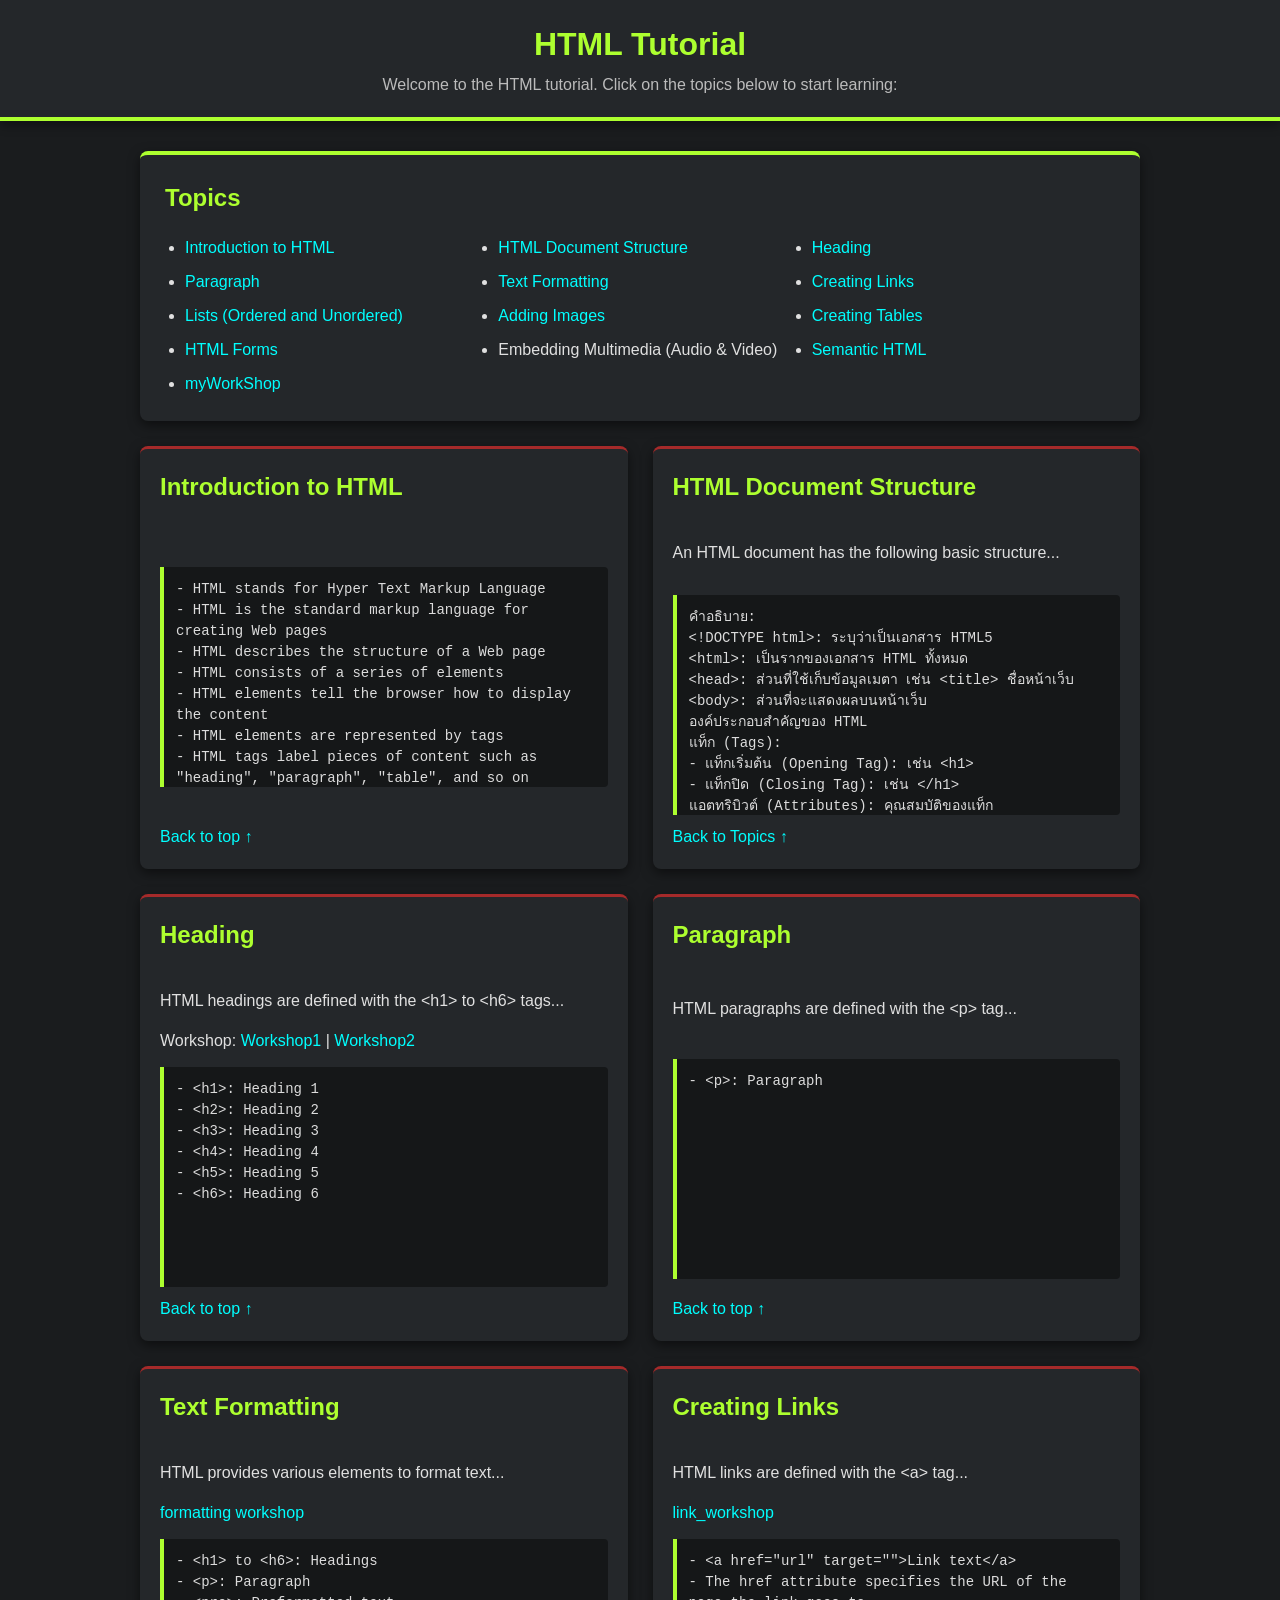
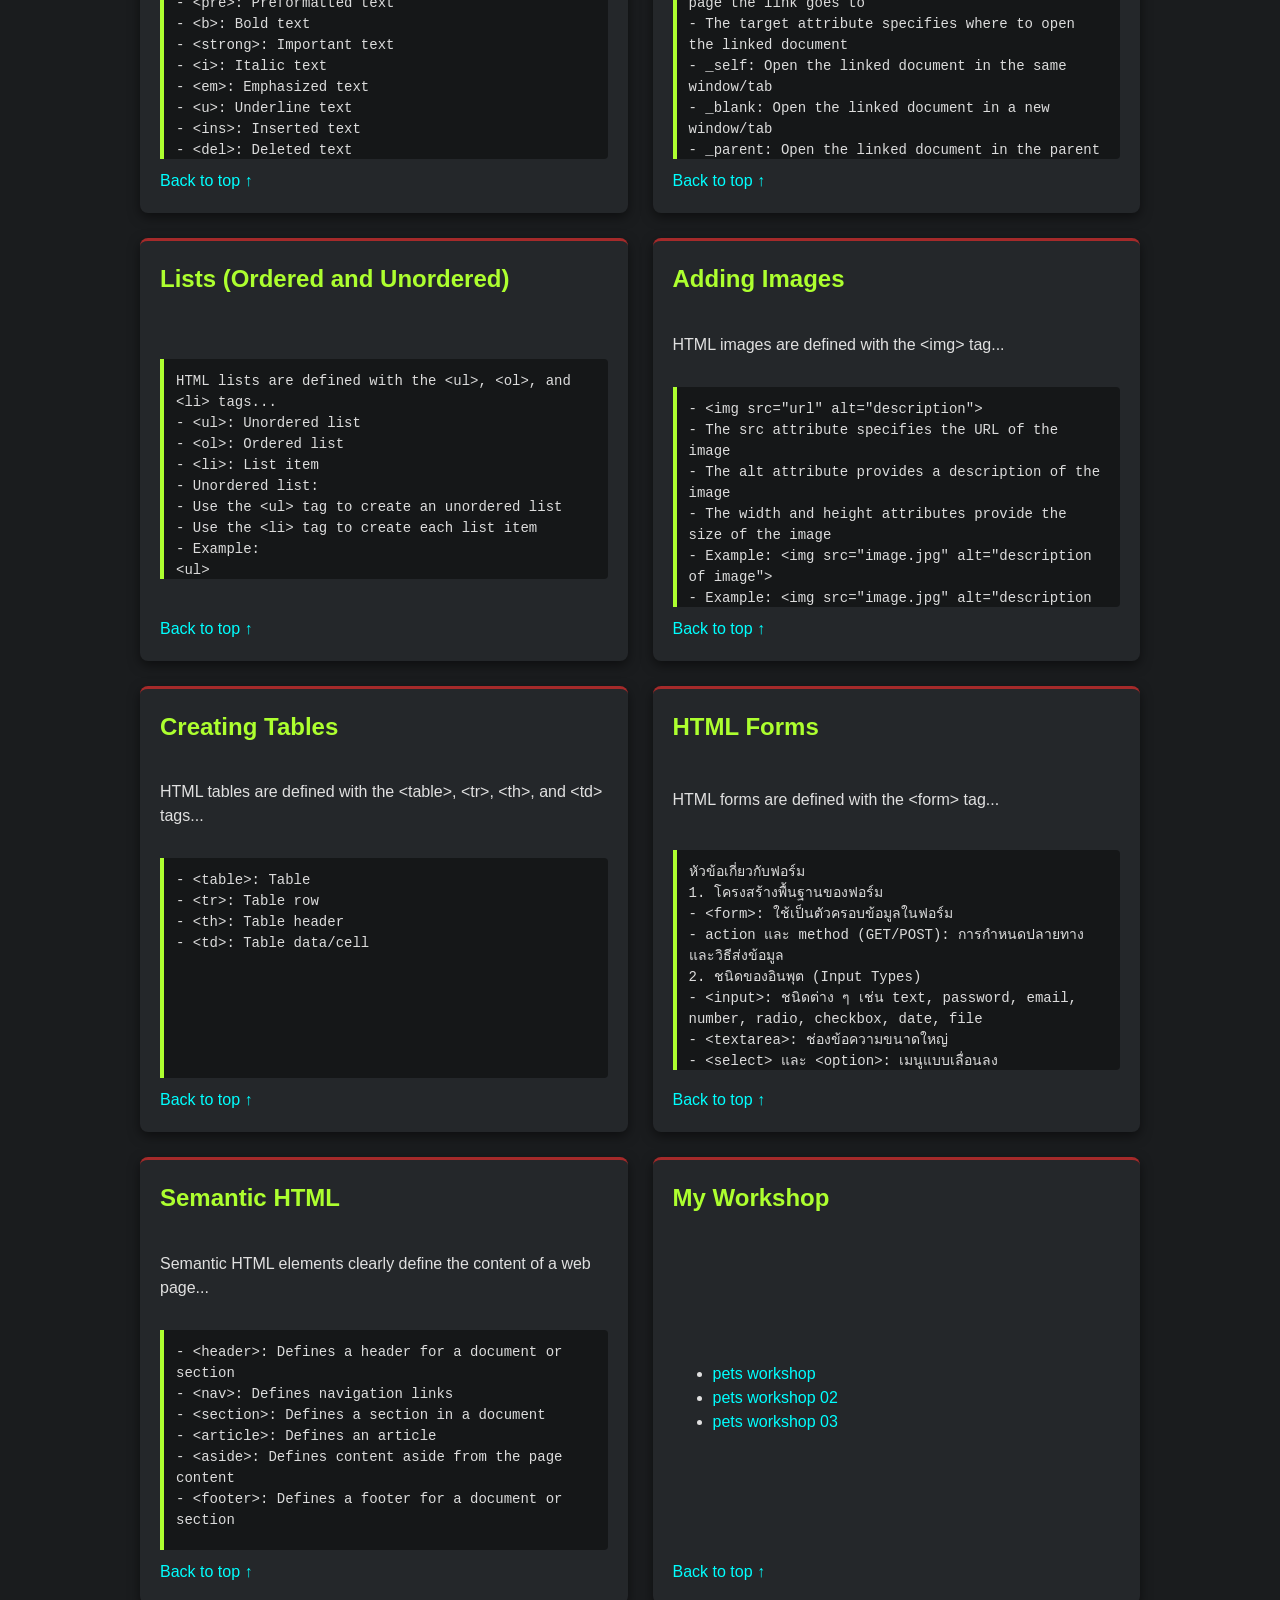
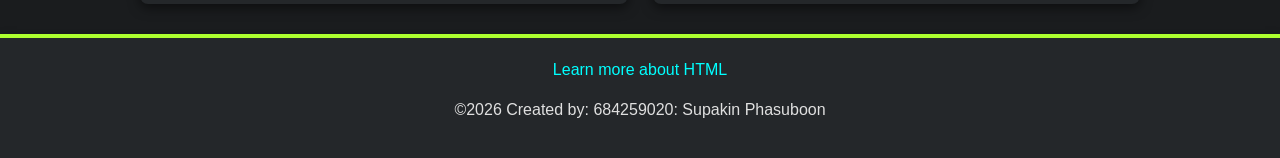
<file: index.html>
<!DOCTYPE html>
<html lang="th">
<head>
    <meta charset="UTF-8">
    <meta name="viewport" content="width=device-width, initial-scale=1.0">
    <meta name="description" content="Learning about HTML">
    <title>HTML Tutorial : 684259020</title>
    <link rel="stylesheet" href="css/index.css">
</head>

<body>
    <header class="topbar">
        <h1 id="top">HTML Tutorial</h1>
        <p class="subtitle">Welcome to the HTML tutorial. Click on the topics below to start learning:</p>
    </header>

    <div class="container">
        <section class="card-hero" id="Topics">
            <h2>Topics</h2>
            <ul class="topic-list">
                <li><a href="#Introduction">Introduction to HTML</a></li>
                <li><a href="#Structure">HTML Document Structure</a></li>
                <li><a href="#Heading">Heading</a></li>
                <li><a href="#Paragraph">Paragraph</a></li>
                <li><a href="#Formatting">Text Formatting</a></li>
                <li><a href="#Links">Creating Links</a></li>
                <li><a href="#Lists">Lists (Ordered and Unordered)</a></li>
                <li><a href="#Images">Adding Images</a></li>
                <li><a href="#Tables">Creating Tables</a></li>
                <li><a href="#Forms">HTML Forms</a></li>
                <li>Embedding Multimedia (Audio & Video)</li>
                <li><a href="#Semantic">Semantic HTML</a></li>
                <li><a href="#myWorkShop">myWorkShop</a></li> 
            </ul>
        </section>

        <section class="card" id="Introduction">
            <h2>Introduction to HTML</h2>
            <pre>
- HTML stands for Hyper Text Markup Language
- HTML is the standard markup language for creating Web pages
- HTML describes the structure of a Web page
- HTML consists of a series of elements
- HTML elements tell the browser how to display the content
- HTML elements are represented by tags
- HTML tags label pieces of content such as "heading", "paragraph", "table", and so on
- Browsers do not display the HTML tags, but use them to render the content of the page
- HTML can embed programs written in a scripting language such as JavaScript, which affects the behavior and content of web pages
- HTML is not a programming language, but a markup language</pre>
            <a href="#Topics" class="back-to-top">Back to top ↑</a>
        </section>

        <section class="card" id="Structure">
            <h2>HTML Document Structure</h2>
            <p>An HTML document has the following basic structure...</p>
            <pre>
คำอธิบาย:
&lt;!DOCTYPE html&gt;: ระบุว่าเป็นเอกสาร HTML5
&lt;html&gt;: เป็นรากของเอกสาร HTML ทั้งหมด
&lt;head&gt;: ส่วนที่ใช้เก็บข้อมูลเมตา เช่น &lt;title&gt; ชื่อหน้าเว็บ
&lt;body&gt;: ส่วนที่จะแสดงผลบนหน้าเว็บ
องค์ประกอบสำคัญของ HTML
แท็ก (Tags):
- แท็กเริ่มต้น (Opening Tag): เช่น &lt;h1&gt;
- แท็กปิด (Closing Tag): เช่น &lt;/h1&gt;
แอตทริบิวต์ (Attributes): คุณสมบัติของแท็ก
- ใช้เพื่อกำหนดคุณสมบัติเพิ่มเติม เช่น href, src, width, height
ตัวอย่าง: &lt;h1&gt;Hello, World!&lt;/h1&gt;
&lt;img src="image.jpg" alt="A description of the image"&gt;</pre>
            <a href="#Topics" class="back-to-Topics">Back to Topics ↑</a>
        </section>

        <section class="card" id="Heading">
            <h2>Heading</h2>
            <p>HTML headings are defined with the &lt;h1&gt; to &lt;h6&gt; tags...</p>
            <div class="workshop-links">
                <span>Workshop: </span>
                <a href="w03-01-heading.html">Workshop1</a> |
                <a href="w03-02-heading.html">Workshop2</a>
            </div>
            <pre>
- &lt;h1&gt;: Heading 1
- &lt;h2&gt;: Heading 2
- &lt;h3&gt;: Heading 3
- &lt;h4&gt;: Heading 4
- &lt;h5&gt;: Heading 5
- &lt;h6&gt;: Heading 6</pre>
            <a href="#Topics" class="back-to-top">Back to top ↑</a>
        </section>

        <section class="card" id="Paragraph">
            <h2>Paragraph</h2>
            <p>HTML paragraphs are defined with the &lt;p&gt; tag...</p>
            <pre>- &lt;p&gt;: Paragraph</pre>
            <a href="#Topics" class="back-to-top">Back to top ↑</a>
        </section>

        <section class="card" id="Formatting">
            <h2>Text Formatting</h2>
            <p>HTML provides various elements to format text...</p>
            <div class="workshop-links">
                <a href="w04-01-formatting.html">formatting workshop</a>
            </div>
            <pre>
- &lt;h1&gt; to &lt;h6&gt;: Headings
- &lt;p&gt;: Paragraph
- &lt;pre&gt;: Preformatted text
- &lt;b&gt;: Bold text
- &lt;strong&gt;: Important text
- &lt;i&gt;: Italic text
- &lt;em&gt;: Emphasized text
- &lt;u&gt;: Underline text
- &lt;ins&gt;: Inserted text
- &lt;del&gt;: Deleted text
- &lt;s&gt;: Strikethrough text
- &lt;strike&gt;: Strikethrough text
- &lt;small&gt;: Smaller text
- &lt;big&gt;: Big text
- &lt;mark&gt;: Marked/highlighted text
- &lt;sub&gt;: Subscript text
- &lt;sup&gt;: Superscript text
- &lt;blockquote&gt;: Block quotation
- &lt;q&gt;: Inline quotation
- &lt;code&gt;: Code snippet</pre>
            <a href="#Topics" class="back-to-top">Back to top ↑</a>
        </section>

        <section class="card" id="Links">
            <h2>Creating Links</h2>
            <p>HTML links are defined with the &lt;a&gt; tag...</p>
            <div class="workshop-links">
                <a href="w06-01-link-img.html">link_workshop</a>
            </div>
            <pre>
- &lt;a href="url" target=""&gt;Link text&lt;/a&gt;
- The href attribute specifies the URL of the page the link goes to
- The target attribute specifies where to open the linked document
- _self: Open the linked document in the same window/tab
- _blank: Open the linked document in a new window/tab
- _parent: Open the linked document in the parent frame
- _top: Open the linked document in the full body of the window
- The link text is the visible part of the link
- Anchor links:
- Use the href attribute with the # symbol to link to a specific part of the page
- Use the id attribute to define the section to link to
- Example: &lt;a href="#section"&gt;Go to Section&lt;/a&gt;
- Example: &lt;h3 id="section"&gt;This is the Section&lt;/h3&gt;
- Email links:
- Use the mailto: prefix to create an email link
- Example: &lt;a href="mailto:support@example.com"&gt;email us&lt;/a&gt;
- Download links:
- Use the download attribute to create a download link
- Example: &lt;a href="file.txt" download&gt;Download Text File&lt;/a&gt;</pre>
            <a href="#Topics" class="back-to-top">Back to top ↑</a>
        </section>

        <section class="card" id="Lists">
            <h2>Lists (Ordered and Unordered)</h2>
            <pre>
HTML lists are defined with the &lt;ul&gt;, &lt;ol&gt;, and &lt;li&gt; tags...
- &lt;ul&gt;: Unordered list
- &lt;ol&gt;: Ordered list
- &lt;li&gt;: List item
- Unordered list:
- Use the &lt;ul&gt; tag to create an unordered list
- Use the &lt;li&gt; tag to create each list item
- Example:
&lt;ul&gt;
&lt;li&gt;Coffee&lt;/li&gt;
&lt;li&gt;Tea&lt;/li&gt;
&lt;li&gt;Milk&lt;/li&gt;
&lt;/ul&gt;
- Ordered list:
- Use the &lt;ol&gt; tag to create an ordered list
- Use the &lt;li&gt; tag to create each list item
- Example:
&lt;ol&gt;
&lt;li&gt;Coffee&lt;/li&gt;
&lt;li&gt;Tea&lt;/li&gt;
&lt;li&gt;Milk&lt;/li&gt;
&lt;/ol&gt;
- List style types:
- Use the list-style-type property to define the style of the list
- Example: &lt;ul style="list-style-type: disc;"&gt;
- Example: &lt;ul style="list-style-type: circle;"&gt;
- Example: &lt;ul style="list-style-type: square;"&gt;
- Example: &lt;ul style="list-style-type: none;"&gt;
- Example: &lt;ol type="1"&gt;
- Example: &lt;ol type="A"&gt;
- Example: &lt;ol type="a"&gt;
- Example: &lt;ol type="I"&gt;
- Example: &lt;ol type="i"&gt;
- Example: &lt;ol type="A" start="3"&gt;
- Example: &lt;ol type="1" start="3"&gt;
- Example: &lt;ol style="list-style-type: decimal;"&gt;
- Example: &lt;ol style="list-style-type: upper-alpha;"&gt;
- Example: &lt;ol style="list-style-type: lower-alpha;"&gt;
- Example: &lt;ol style="list-style-type: upper-roman;"&gt;
- Example: &lt;ol style="list-style-type: lower-roman;"&gt;</pre>
            <a href="#Topics" class="back-to-top">Back to top ↑</a>
        </section>

        <section class="card" id="Images">
            <h2>Adding Images</h2>
            <p>HTML images are defined with the &lt;img&gt; tag...</p>
            <pre>
- &lt;img src="url" alt="description"&gt;
- The src attribute specifies the URL of the image
- The alt attribute provides a description of the image
- The width and height attributes provide the size of the image
- Example: &lt;img src="image.jpg" alt="description of image"&gt;
- Example: &lt;img src="image.jpg" alt="description of image" width="300" height="200"&gt;
- Image alignment:
- Use the align attribute to specify the alignment of an image
- Example: &lt;img src="image.jpg" alt="description" align="left"&gt;
- Example: &lt;img src="image.jpg" alt="description" align="right"&gt;
- Image border:
- Use the border attribute to add a border around an image
- Example: &lt;img src="image.jpg" alt="description" border="1"&gt;
- Image link:
- Use the &lt;a&gt; tag to create a link around an image
- Example: &lt;a href="url"&gt;&lt;img src="image.jpg" alt="description"&gt;&lt;/a&gt;
- Image gallery:
- Use the &lt;div&gt; tag to create an image gallery
- Use the &lt;img&gt; tag to display each image
- Example:
&lt;div class="gallery"&gt;
&lt;img src="image1.jpg" alt="Image 1"&gt;
&lt;img src="image2.jpg" alt="Image 2"&gt;
&lt;img src="image3.jpg" alt="Image 3"&gt;
&lt;/div&gt;
- flex box:
- Use the display: flex; property to create a flex container
- Use the gap property to create space between flex items
- Example:
.gallery {
display: flex;
gap: 10px;
}
.gallery img {
width: 150px;
height: 150px;
object-fit: cover;
}</pre>
            <a href="#Topics" class="back-to-top">Back to top ↑</a>
        </section>

        <section class="card" id="Tables">
            <h2>Creating Tables</h2>
            <p>HTML tables are defined with the &lt;table&gt;, &lt;tr&gt;, &lt;th&gt;, and &lt;td&gt; tags...</p>
            <pre>
- &lt;table&gt;: Table
- &lt;tr&gt;: Table row
- &lt;th&gt;: Table header
- &lt;td&gt;: Table data/cell</pre>
            <a href="#Topics" class="back-to-top">Back to top ↑</a>
        </section>

        <section class="card" id="Forms">
            <h2>HTML Forms</h2>
            <p>HTML forms are defined with the &lt;form&gt; tag...</p>
            <pre>
หัวข้อเกี่ยวกับฟอร์ม
1. โครงสร้างพื้นฐานของฟอร์ม
- &lt;form&gt;: ใช้เป็นตัวครอบข้อมูลในฟอร์ม
- action และ method (GET/POST): การกำหนดปลายทางและวิธีส่งข้อมูล
2. ชนิดของอินพุต (Input Types)
- &lt;input&gt;: ชนิดต่าง ๆ เช่น text, password, email, number, radio, checkbox, date, file
- &lt;textarea&gt;: ช่องข้อความขนาดใหญ่
- &lt;select&gt; และ &lt;option&gt;: เมนูแบบเลื่อนลง
- &lt;datalist&gt;: รายการตัวเลือกที่กำหนดไว้ล่วงหน้า
- &lt;optgroup&gt;: กลุ่มตัวเลือก
- &lt;fieldset&gt; และ &lt;legend&gt;: กลุ่มข้อมูลที่เกี่ยวข้อง
3. ปุ่มในฟอร์ม
- &lt;button&gt;: ปุ่มทั่วไป
- &lt;input type="submit"&gt; และ &lt;input type="reset"&gt;: ปุ่มส่งและล้างข้อมูล
- &lt;input type="button"&gt;: ปุ่มทั่วไป
- &lt;input type="image"&gt;: ปุ่มรูปภาพ
- &lt;input type="file"&gt;: ปุ่มอัพโหลดไฟล์
4. การจัดการป้ายกำกับ (Labels)
- &lt;label&gt;: เพื่อเชื่อมกับ &lt;input&gt; (ช่วยเพิ่มการเข้าถึง)
- for: ระบุ id ของอินพุตที่เกี่ยวข้อง
5. การตรวจสอบข้อมูล (Validation)
- คุณสมบัติเช่น required, min, max, pattern
- การใช้ JavaScript เพื่อทำการตรวจสอบ
6. ฟอร์มแบบสมัยใหม่ (HTML5)
- placeholder: ตัวอย่างข้อความในช่องอินพุต
- autofocus: ให้ฟอร์มเริ่มต้นโฟกัส
7. การส่งฟอร์ม (Form Submission)
- การส่งข้อมูลไปยังเซิร์ฟเวอร์
- การใช้ JavaScript (เช่น onsubmit)</pre>
            <a href="#Topics" class="back-to-top">Back to top ↑</a>
        </section>

        <section class="card" id="Semantic">
            <h2>Semantic HTML</h2>
            <p>Semantic HTML elements clearly define the content of a web page...</p>
            <pre>
- &lt;header&gt;: Defines a header for a document or section
- &lt;nav&gt;: Defines navigation links
- &lt;section&gt;: Defines a section in a document
- &lt;article&gt;: Defines an article
- &lt;aside&gt;: Defines content aside from the page content
- &lt;footer&gt;: Defines a footer for a document or section</pre>
            <a href="#Topics" class="back-to-top">Back to top ↑</a>
        </section>

        <section class="card" id="myWorkShop">
            <h2>My Workshop</h2>
            <ul>
                <li><a href="pets01/index.html">pets workshop</a></li>
                <li><a href="pets02/index.html">pets workshop 02</a></li>
                <li><a href="pets03/home.html">pets workshop 03</a></li>
                
                <!-- <li><a href="">man</a></li>
                <li><a href="">login?</a></li> -->
            </ul>
            <a href="#Topics" class="back-to-top">Back to top ↑</a>
        </section>
    </div>

    <footer class="footer text-center">
        <a href="https://www.w3schools.com/html/default.asp" target="_blank">Learn more about HTML</a>
        <p>&copy;2026 Created by: 684259020: Supakin Phasuboon</p>
    </footer>
</body>
</html>
</file>
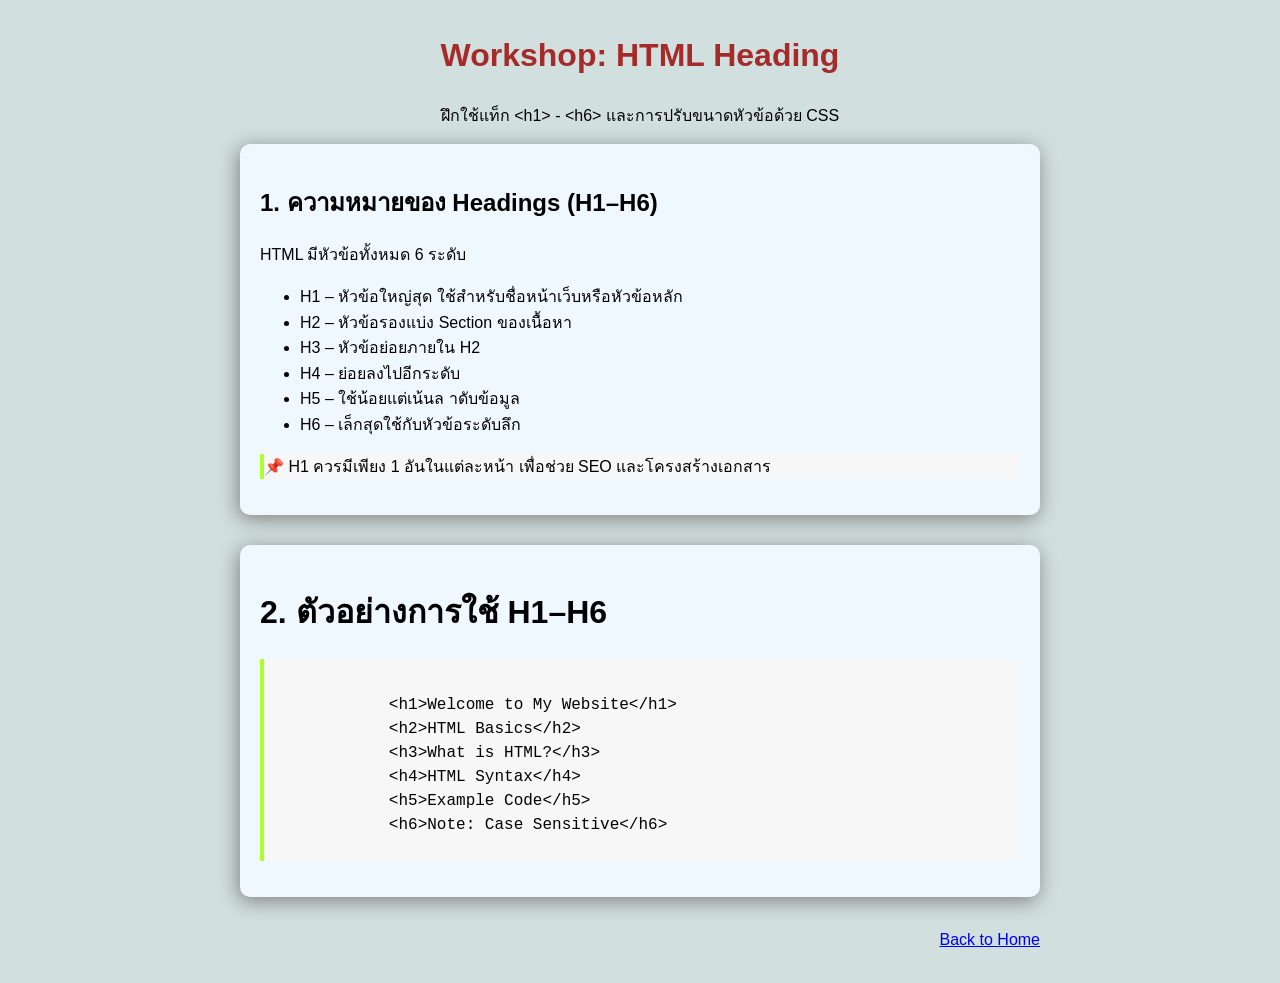
<file: w03-01-heading.html>
<!DOCTYPE html>
<html lang="en">

<head>
    <meta charset="UTF-8">
    <meta name="viewport" content="width=device-width, initial-scale=1.0">
    <title>heading</title>

    <style>
        body {
            font-family: sans-serif;
            background-color: rgb(209, 223, 223);
            margin: 30px;
            line-height: 1.6;
        }
        .container {
            max-width: 800px;
            margin: 0 auto;
        }
        .text-Title {
            color: brown;
        }
        .text-Center {
            text-align: center;
        }

        .card {
            background-color: aliceblue;
            padding: 20px;
            border-radius: 10px;
            box-shadow: -2px 4px 20px grey;
            margin-bottom: 30px;
            
        }
        pre {
            background-color: rgb(247, 247, 247);
            border-left: 4px solid greenyellow;
            padding-top: 10px;
            line-height: 1.5;
            font-size: 16px;
            
        }
        .note {
            border-left: 4px solid greenyellow;
            background-color: rgb(247, 247, 247);
        }
        .note::before {
            content: "📌";
        }
    </style>
</head>

<body>

    <div class="container">
        <h1 class="text-Title text-Center">Workshop: HTML Heading</h1>
        <p class="text-Center">ฝึกใช้แท็ก &lt;h1> - &lt;h6> และการปรับขนาดหัวข้อด้วย CSS</p>
        <div class="card">
        <h2> 1. ความหมายของ Headings (H1–H6)</h2>
        <p>HTML มีหัวข้อทั้งหมด 6 ระดับ</p>
        <ul>
        <li>H1 – หัวข้อใหญ่สุด ใช้สำหรับชื่อหน้าเว็บหรือหัวข้อหลัก</li>
        <li>H2 – หัวข้อรองแบ่ง Section ของเนื้อหา</li>
        <li>H3 – หัวข้อย่อยภายใน H2</li>
        <li>H4 – ย่อยลงไปอีกระดับ</li>
        <li>H5 – ใช้น้อยแต่เน้นล าดับข้อมูล</li>
        <li>H6 – เล็กสุดใช้กับหัวข้อระดับลึก</li>
        </ul>
        <p class="note"> H1 ควรมีเพียง 1 อันในแต่ละหน้า เพื่อช่วย SEO และโครงสร้างเอกสาร</p>
        </div>
        <div class="card">
            <h1>2. ตัวอย่างการใช้ H1–H6</h1>
            <pre>
                    <code>
             &lt;h1&gt;Welcome to My Website&lt;/h1&gt;
             &lt;h2&gt;HTML Basics&lt;/h2&gt;
             &lt;h3&gt;What is HTML?&lt;/h3&gt;
             &lt;h4&gt;HTML Syntax&lt;/h4&gt;
             &lt;h5&gt;Example Code&lt;/h5&gt;
             &lt;h6&gt;Note: Case Sensitive&lt;/h6&gt;</code>
            </pre>
        </div>
        <p style="text-align: right;"><a href="index.html">Back to Home</a></p>
    </div>


</body>

</html>
</file>
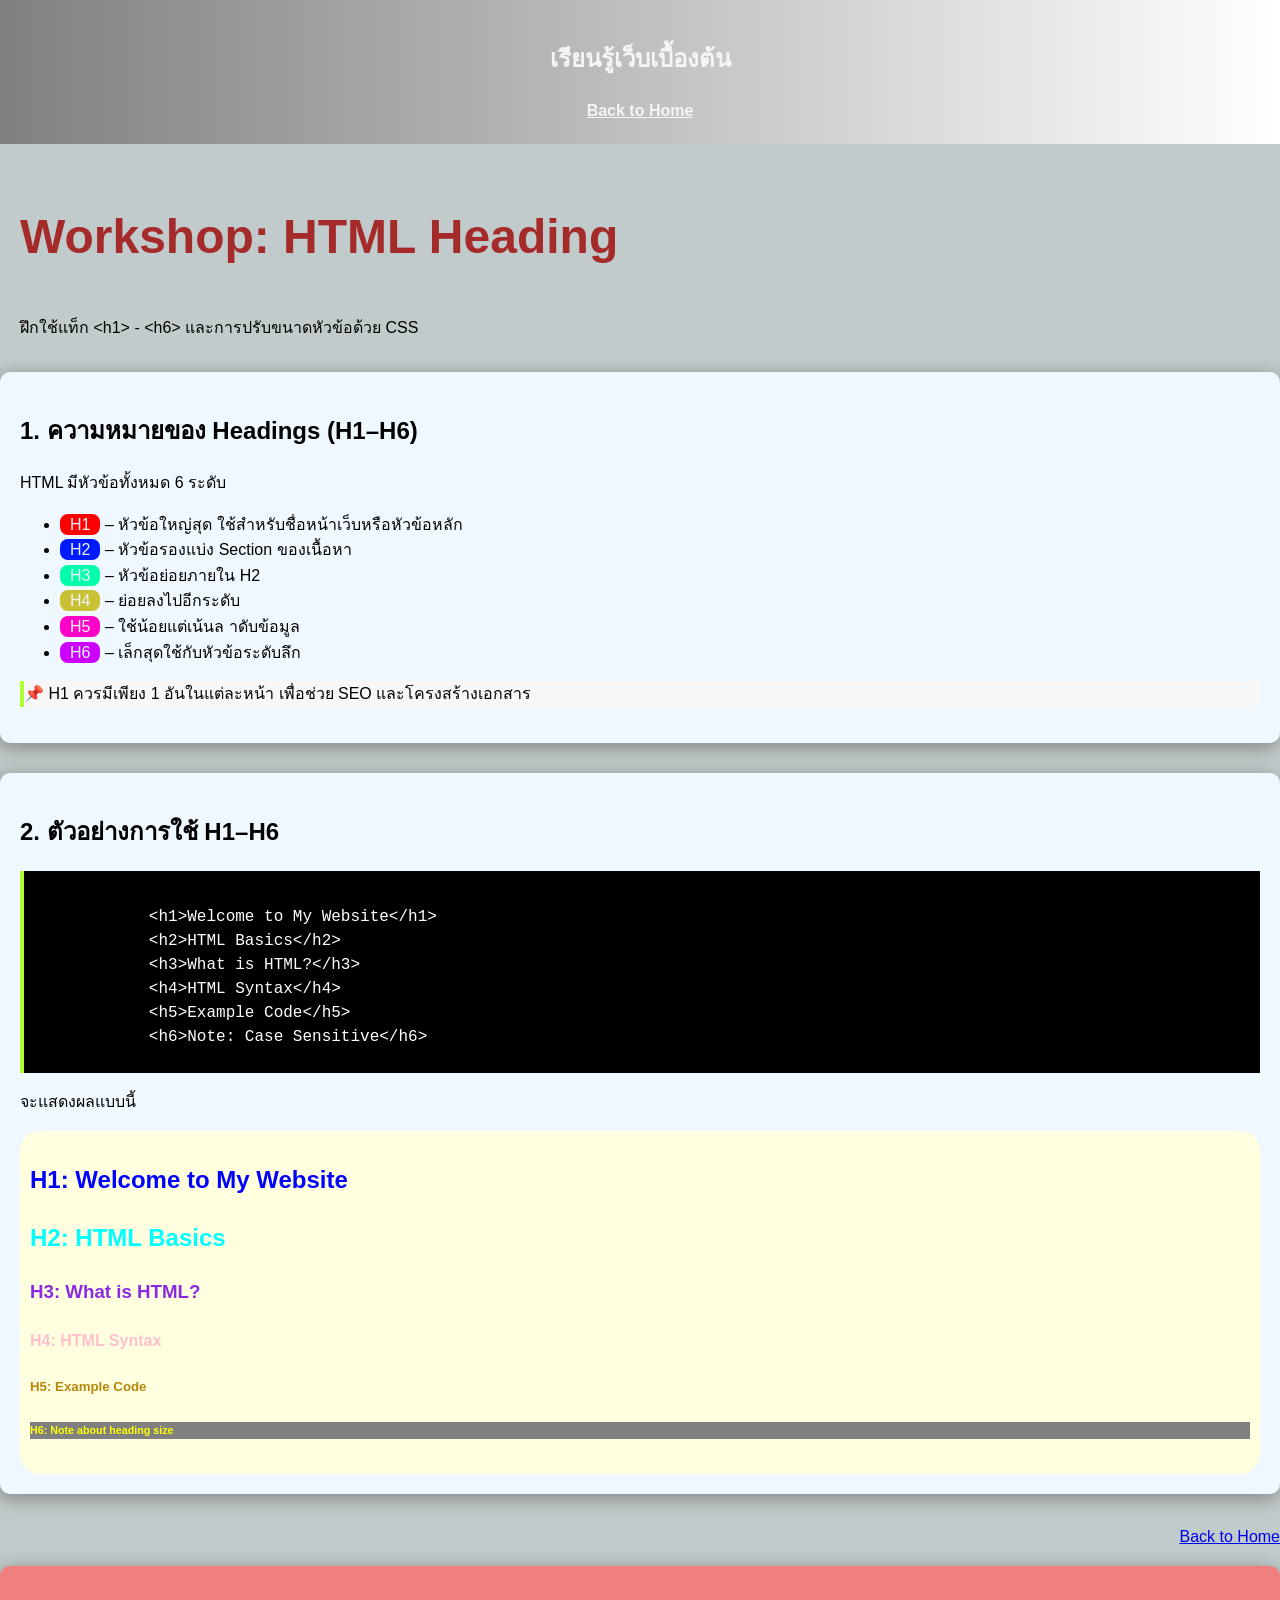
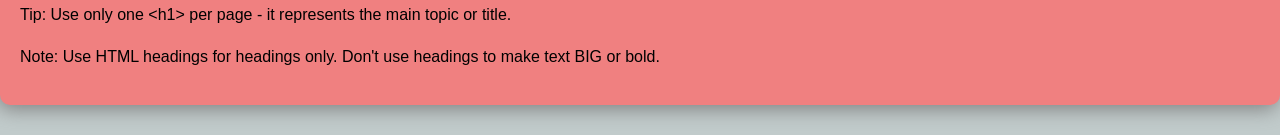
<file: w03-02-heading.html>
<!DOCTYPE html>
<html lang="en">

<head>
    <meta charset="UTF-8">
    <meta name="viewport" content="width=device-width, initial-scale=1.0">
    <title>better heading</title>

    <style>
        * {
            box-sizing: border-box;
            /*margin: 0;
            padding: 0;*/
        }
        body {
            font-family: sans-serif;
            margin: 0;
            background-color: rgba(182, 194, 194, 0.849);
            line-height: 1.6;
        }

        .header {
            text-align: center;
            background:linear-gradient(to left, rgb(255, 255, 255), gray);
            padding: 20px;
            color: whitesmoke;
            font-weight: bold;
        }

        .header a {
            text-decoration: underline;
            color: whitesmoke;
            font-weight: bold;
        }

        .header a:hover {
            text-decoration: underline;
            color: rgb(240, 12, 12);
            font-weight: bold;
        }
        
        .container {
            max-width: 1500px;
            margin: 0 auto;
        }

        .hero {
            padding: 15px 20px;
        }

        .text-Title {
            color: brown;
            font-size: 48px;
        }

        .text-Center {
            text-align: center;
        }

        .card {
            background-color: aliceblue;
            padding: 20px;
            border-radius: 10px;
            box-shadow: -2px 4px 20px grey;
            margin-bottom: 30px;
        }
        .card pre {background-color: black; color:white;}

        .label{padding: 2px 6px; border-radius: 8px; color: aliceblue;}

        .h1-color {background-color: red;}
        .h2-color {background-color: rgb(0, 26, 255);}
        .h3-color {background-color: rgb(0, 255, 170);}
        .h4-color {background-color: rgb(202, 192, 51);}
        .h5-color {background-color: rgb(255, 0, 200);}
        .h6-color {background-color: rgb(204, 0, 255);}
        .padding {padding: 2px 10px;}


        pre {
            background-color: rgb(247, 247, 247);
            border-left: 4px solid greenyellow;
            padding-top: 10px;
            line-height: 1.5;
            font-size: 16px;
            
        }
        .text-shade {
            background-color: lightyellow;
            padding: 10px;
            border-radius: 20px;
        }
        .text-shade h1 {color: blue;}
        .text-shade h2 {color: aqua;}
        .text-shade h3 {color: blueviolet;}
        .text-shade h4 {color: pink;}
        .text-shade h5 {color: darkgoldenrod;}
        .text-shade h6 {color: yellow;background-color: gray;}
        .note {
            border-left: 4px solid greenyellow;
            background-color: rgb(247, 247, 247);
        }
        .note::before {
            content: "📌";
        }
        .tipbox {
            background-color: lightcoral;
            padding: 20px;
            border-radius: 10px;
            box-shadow: -2px 4px 20px grey;
            margin-bottom: 30px;
        }
        
    </style>
</head>

<body>
    <section class="header">
        <h1>เรียนรู้เว็บเบื้องต้น</h1>

        <a href="index.html">Back to Home</a>
        
    </section>
    <section class="container">
        <div class="hero">
            <h1 class="text-Title">Workshop: HTML Heading</h1>
            <p>ฝึกใช้แท็ก &lt;h1> - &lt;h6> และการปรับขนาดหัวข้อด้วย CSS</p>
        </div>
        <div class="card">
        <h2> 1. ความหมายของ Headings (H1–H6)</h2>
        <p>HTML มีหัวข้อทั้งหมด 6 ระดับ</p>
        <ul>
        <li><span class="h1-color label padding">H1</span> – หัวข้อใหญ่สุด ใช้สำหรับชื่อหน้าเว็บหรือหัวข้อหลัก</li>
        <li><span class="h2-color label padding">H2</span> – หัวข้อรองแบ่ง Section ของเนื้อหา</li>
        <li><span class="h3-color label padding">H3</span> – หัวข้อย่อยภายใน H2</li>
        <li><span class="h4-color label padding">H4</span> – ย่อยลงไปอีกระดับ</li>
        <li><span class="h5-color label padding">H5</span> – ใช้น้อยแต่เน้นล าดับข้อมูล</li>
        <li><span class="h6-color label padding">H6</span> – เล็กสุดใช้กับหัวข้อระดับลึก</li>
        </ul>
        <p class="note"> H1 ควรมีเพียง 1 อันในแต่ละหน้า เพื่อช่วย SEO และโครงสร้างเอกสาร</p>
        </div>
        <div class="card">
            <h1>2. ตัวอย่างการใช้ H1–H6</h1>
            <pre>
                    <code>
             &lt;h1&gt;Welcome to My Website&lt;/h1&gt;
             &lt;h2&gt;HTML Basics&lt;/h2&gt;
             &lt;h3&gt;What is HTML?&lt;/h3&gt;
             &lt;h4&gt;HTML Syntax&lt;/h4&gt;
             &lt;h5&gt;Example Code&lt;/h5&gt;
             &lt;h6&gt;Note: Case Sensitive&lt;/h6&gt;</code>
            </pre>
            <p>จะแสดงผลแบบนี้</p>

            <div class="text-shade">
                <h1>H1: Welcome to My Website</h1>
                <h2>H2: HTML Basics</h2>
                <h3>H3: What is HTML?</h3>
                <h4>H4: HTML Syntax</h4>
                <h5>H5: Example Code</h5>
                <h6>H6: Note about heading size</h6>
            </div>
        </div>
        <p style="text-align: right;"><a href="index.html">Back to Home</a></p>
    </section>

    <div class="tipbox">
        <p>Tip: Use only one &lt;h1> per page - it represents the main topic or title.</p>
        <p>Note: Use HTML headings for headings only. Don't use headings to make text BIG or bold.</p>
    </div>
</body>

</html>
</file>
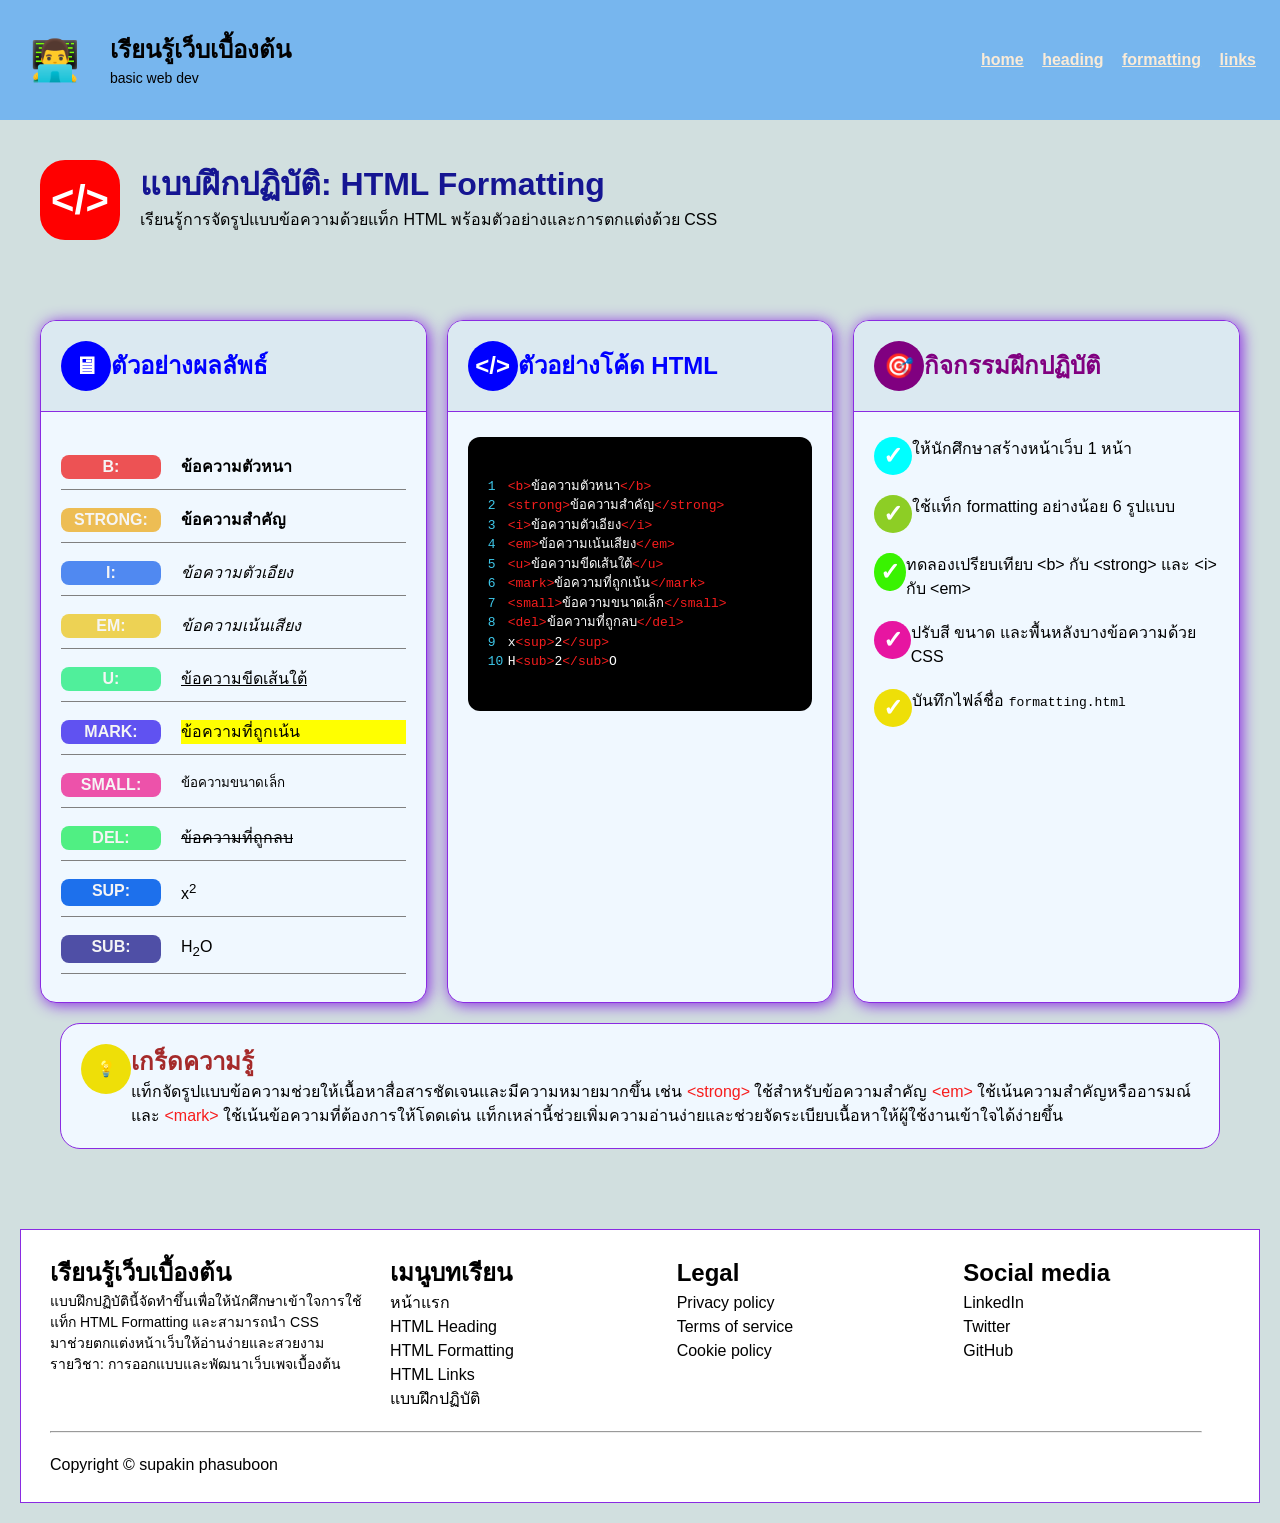
<file: w04-01-formatting.html>
<!DOCTYPE html>
<html lang="en">

<head>
    <meta charset="UTF-8">
    <meta name="viewport" content="width=device-width, initial-scale=1.0">
    <title>formatting</title>
    <link rel="stylesheet" href="css/w04-formatting.css">
</head>

<body>
    <header>
        <div class="brand">
            <div class="brand-icon">👨‍💻</div>
            <div class="brand-text">
                <h2>เรียนรู้เว็บเบื้องต้น</h2>
                <p>basic web dev</p>
            </div>
        </div>
        <nav>
            <a href="index.html">home</a>
            <a href="w03-02-heading.html">heading</a>
            <a href="w04-01-formatting.html">formatting</a>
            <a href="#">links</a>
        </nav>
    </header>

    <div class="hero">
        <div class="hero-icon">&lt;/&gt;</div>
        <div class="hero-text">
            <h1>แบบฝึกปฏิบัติ: HTML Formatting</h1>
            <p>เรียนรู้การจัดรูปแบบข้อความด้วยแท็ก HTML พร้อมตัวอย่างและการตกแต่งด้วย CSS</p>
        </div>
    </div>
    <div class="container">
        <div class="card-grid">
            <!-- card 1 -->
            <div class="card">

                <div class="card-header">
                    <span class="card-header-icon">🖥</span> ตัวอย่างผลลัพธ์
                </div>

                <div class="card-body">
                    <div class="format-row">
                        <span class="card-span-label B-label">B:</span>
                        <b>ข้อความตัวหนา</b>
                    </div>
                    <div class="format-row">
                        <span class="card-span-label ST-label">STRONG:</span>
                        <strong>ข้อความสำคัญ</strong>
                    </div>
                    <div class="format-row">
                        <span class="card-span-label i-label">I:</span>
                        <i>ข้อความตัวเอียง</i>
                    </div>
                    <div class="format-row">
                        <span class="card-span-label em-label">EM:</span>
                        <em>ข้อความเน้นเสียง</em>
                    </div>
                    <div class="format-row">
                        <span class="card-span-label u-label">U:</span>
                        <u>ข้อความขีดเส้นใต้</u>
                    </div>
                    <div class="format-row">
                        <span class="card-span-label mark-label">MARK:</span>
                        <mark>ข้อความที่ถูกเน้น</mark>
                    </div>
                    <div class="format-row">
                        <span class="card-span-label small-label">SMALL:</span>
                        <small>ข้อความขนาดเล็ก</small>
                    </div>
                    <div class="format-row">
                        <span class="card-span-label del-label">DEL:</span>
                        <del>ข้อความที่ถูกลบ</del>
                    </div>
                    <div class="format-row">
                        <span class="card-span-label sup-label">SUP:</span>
                        <span>x<sup>2</sup></span>
                    </div>
                    <div class="format-row">
                        <span class="card-span-label sub-label">SUB:</span>
                        <span>H<sub>2</sub>O</span>
                    </div>
                </div>


            </div>
            <!-- card 2 -->
            <div class="card">

                <div class="card-header">
                    <span class="card-header-icon">&lt;/&gt;</span>
                    ตัวอย่างโค้ด HTML
                </div>

                <div class="card-body">
                    <div class="pre-box">
                        <pre>

<span class="line-no">1</span><span class="html-tag">&lt;b&gt;</span><span>ข้อความตัวหนา</span><span class="html-tag">&lt;/b&gt;</span>
<span class="line-no">2</span><span class="html-tag">&lt;strong&gt;</span><span>ข้อความสำคัญ</span><span class="html-tag">&lt;/strong&gt;</span>
<span class="line-no">3</span><span class="html-tag">&lt;i&gt;</span><span>ข้อความตัวเอียง</span><span class="html-tag">&lt;/i&gt;</span>
<span class="line-no">4</span><span class="html-tag">&lt;em&gt;</span><span>ข้อความเน้นเสียง</span><span class="html-tag">&lt;/em&gt;</span>
<span class="line-no">5</span><span class="html-tag">&lt;u&gt;</span><span>ข้อความขีดเส้นใต้</span><span class="html-tag">&lt;/u&gt;</span>
<span class="line-no">6</span><span class="html-tag">&lt;mark&gt;</span><span>ข้อความที่ถูกเน้น</span><span class="html-tag">&lt;/mark&gt;</span>
<span class="line-no">7</span><span class="html-tag">&lt;small&gt;</span><span>ข้อความขนาดเล็ก</span><span class="html-tag">&lt;/small&gt;</span>
<span class="line-no">8</span><span class="html-tag">&lt;del&gt;</span><span>ข้อความที่ถูกลบ</span><span class="html-tag">&lt;/del&gt;</span>
<span class="line-no">9</span><span>x</span><span class="html-tag">&lt;sup&gt;</span><span>2</span><span class="html-tag">&lt;/sup&gt;</span>
<span class="line-no">10</span><span>H</span><span class="html-tag">&lt;sub&gt;</span><span>2</span><span class="html-tag">&lt;/sub&gt;</span><span>O</span>

</pre>
                    </div>
                </div>



            </div>
            <!-- card3 -->
            <div class="card">
                <div class="card-header">
                    <span class="card-header-icon purple-bg">🎯</span>
                    <span class="purple-text">กิจกรรมฝึกปฏิบัติ</span>
                </div>
                <div class="card-body">
                    <ul class="task-list">

                        <li>
                            <div class="task">
                                <span class="card-span-check check-color1">✓</span>
                                <p>ให้นักศึกษาสร้างหน้าเว็บ 1 หน้า</p>
                            </div>
                        </li>


                        <li>
                            <div class="task">
                                <span class="card-span-check check-color2">✓</span>
                                <p>ใช้แท็ก formatting อย่างน้อย 6 รูปแบบ</p>
                            </div>
                        </li>


                        <li>
                            <div class="task">
                                <span class="card-span-check check-color3">✓</span>
                                <p>ทดลองเปรียบเทียบ <span>&lt;b&gt;</span> กับ <span>&lt;strong&gt;</span> และ
                                    <span>&lt;i&gt;</span> กับ <span>&lt;em&gt;</span>
                                </p>
                            </div>
                        </li>


                        <li>
                            <div class="task">
                                <span class="card-span-check check-color4">✓</span>
                                <p>ปรับสี ขนาด และพื้นหลังบางข้อความด้วย CSS</p>
                            </div>
                        </li>


                        <li>
                            <div class="task">
                                <span class="card-span-check check-color5">✓</span>
                                <p>บันทึกไฟล์ชื่อ <code>formatting.html</code></p>
                            </div>
                        </li>
                    </ul>

                </div>
            </div>
        </div>

        <div class="tip-box">
            <div class="tip-header">
                <span class="card-header-icon check-color5">💡</span>
            </div>

            <div class="tip-body">
                <h4>เกร็ดความรู้</h4>
                <p>แท็กจัดรูปแบบข้อความช่วยให้เนื้อหาสื่อสารชัดเจนและมีความหมายมากขึ้น เช่น <span
                        class="html-tag">&lt;strong&gt;</span> ใช้สำหรับข้อความสำคัญ <span
                        class="html-tag">&lt;em&gt;</span> ใช้เน้นความสำคัญหรืออารมณ์ และ <span
                        class="html-tag">&lt;mark&gt;</span> ใช้เน้นข้อความที่ต้องการให้โดดเด่น
                    แท็กเหล่านี้ช่วยเพิ่มความอ่านง่ายและช่วยจัดระเบียบเนื้อหาให้ผู้ใช้งานเข้าใจได้ง่ายขึ้น</p>

            </div>

        </div>

    </div>


    <footer>
        <div class="footer-text">
            <h2>เรียนรู้เว็บเบื้องต้น</h2>

            <p>แบบฝึกปฏิบัตินี้จัดทำขึ้นเพื่อให้นักศึกษาเข้าใจการใช้แท็ก HTML Formatting และสามารถนำ CSS</p>
            <p>มาช่วยตกแต่งหน้าเว็บให้อ่านง่ายและสวยงาม</p>
            <p>รายวิชา: การออกแบบและพัฒนาเว็บเพจเบื้องต้น</p>
        </div>
        <div class="footer-text">
            <h2>เมนูบทเรียน</h2>
            <ul>
                <li>หน้าแรก</li>
                <li>HTML Heading</li>
                <li>HTML Formatting</li>
                <li>HTML Links</li>
                <li>แบบฝึกปฏิบัติ</li>
            </ul>
        </div>
        <div class="footer-text">
            <h2>Legal</h2>
            <ul>
                <li>Privacy policy</li>
                <li>Terms of service</li>
                <li>Cookie policy</li>
            </ul>
        </div>
        <div class="footer-text">
            <h2>Social media</h2>
            <ul>
                <li>LinkedIn</li>
                <li>Twitter</li>
                <li>GitHub</li>
            </ul>
        </div>

        <hr>
        <p>Copyright &copy; supakin phasuboon</p>
    </footer>
</body>

</html>
</file>
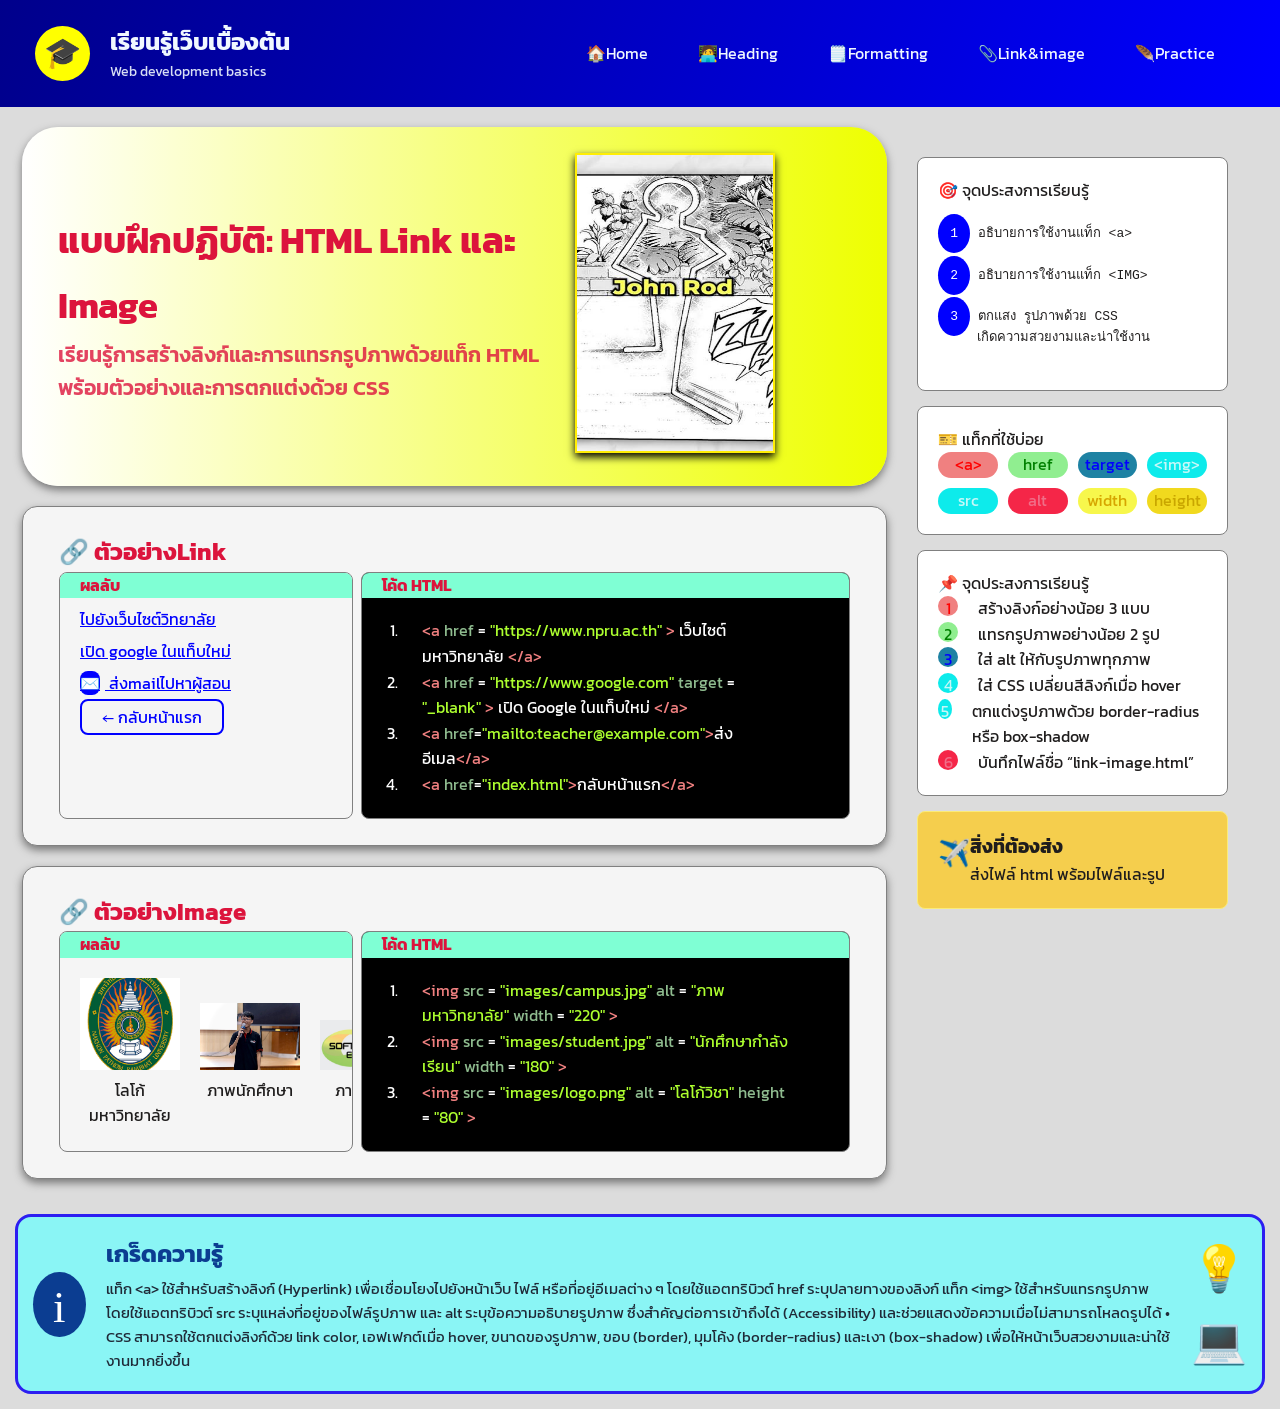
<file: w06-01-link-img.html>
<!DOCTYPE html>
<html lang="en">

<head>
    <meta charset="UTF-8">
    <meta name="viewport" content="width=device-width, initial-scale=1.0">
    
    <title>Link and image</title>

    <!-- external style -->
    <link rel="stylesheet" href="css/w06-01-link-img.css">

    <!-- google font -->
    <link rel="preconnect" href="https://fonts.googleapis.com">
    <link rel="preconnect" href="https://fonts.gstatic.com" crossorigin>
    <link
        href="https://fonts.googleapis.com/css2?family=Kanit:wght@100;300;400;500;600;700;800;900&family=Noto+Sans+Thai:wght@100..900&display=swap"
        rel="stylesheet">
</head>

<body>
    <div class="container">
        <!-- header -->
        <header class="site-header">
            <!-- brand logo -->
            <div class="brand">
                <div class="brand-logo">🎓</div>
                <div class="brand-text">
                    <h2>เรียนรู้เว็บเบื้องต้น</h2>
                    <p>Web development basics</p>
                </div>
            </div>
            <!-- nav bar -->
            <div class="main-nav">
                <ul class="nav-list">
                    <li><a href="index.html">🏠Home</a></li>
                    <li><a href="w03-02-heading.html">🧑‍💻Heading</a></li>
                    <li><a href="w04-01-formatting.html">🗒️Formatting</a></li>
                    <li><a href="#">📎Link&image</a></li>
                    <li><a href="#">🪶Practice</a></li>
                </ul>
            </div>
        </header>
        <!-- main -->
        <main class="main-layout">
            <section class="left-content">
                <!-- hero -->
                <section class="hero">
                    <div class="hero-text">
                        <h1>แบบฝึกปฏิบัติ: HTML Link และ Image</h1>
                        <p>
                            เรียนรู้การสร้างลิงก์และการแทรกรูปภาพด้วยแท็ก HTML
                            <br>
                            พร้อมตัวอย่างและการตกแต่งด้วย CSS
                        </p>
                    </div>
                    <div class="hero-photo">
                        <img src="images/johnrod.jpg" alt="อะไรนิ">
                    </div>
                </section>
                <!-- link ex -->
                <article class="card">
                    <div class="card-header-title">
                        <h2>🔗 ตัวอย่างLink</h2>
                    </div>

                    <div class="card-body-grid">
                        <div class="result-panel">
                            <div class="result-panel-header">ผลลับ</div>
                            <div class="result-panel-body">
                                <a href="https://www.npru.ac.th">ไปยังเว็บไซต์วิทยาลัย</a>
                                <a href="https://www.google.com" target = "_blank" >เปิด google ในแท็บใหม่</a>
                                <a href="mailto:teacher@example.com"><span>✉️</span> ส่งmailไปหาผู้สอน</a>
                                <a href="index.html" class="backbutton">← กลับหน้าแรก</a>
                            </div>
                        </div>
<!-- ===========================CODE PANEL=============== -->
                        <div class="code-panel">
                            <div class="code-panel-header">โค้ด HTML</div>
                            <div class="code-panel-body">
                                <ol class="code-list">
                                    <li>
                                        <span class="tag">&lt;a</span>
                                        <span class="attr">href</span>
                                        =
                                        <span class="value">"https://www.npru.ac.th"</span>
                                        <span class="tag">&gt;</span>
                                        เว็บไซต์มหาวิทยาลัย
                                        <span class="tag">&lt;/a&gt;</span>
                                    </li>
                                    <li>
                                        <span class="tag">&lt;a</span>
                                        <span class="attr">href</span>
                                        =
                                        <span class="value">"https://www.google.com"</span>
                                        <span class="attr">target</span>
                                        =
                                        <span class="value">"_blank"</span>
                                        <span class="tag">&gt;</span>
                                        เปิด Google ในแท็บใหม่
                                        <span class="tag">&lt;/a&gt;</span>
                                    </li>
                                    <li>
                                        <span class="tag">&lt;a</span> <span class="attr">href</span>=<span
                                            class="value">"mailto:teacher@example.com"</span><span
                                            class="tag">&gt;</span>ส่งอีเมล<span class="tag">&lt;/a&gt;</span>
                                    </li>
                                    <li>
                                        <span class="tag">&lt;a</span> <span class="attr">href</span>=<span
                                            class="value">"index.html"</span><span
                                            class="tag">&gt;</span>กลับหน้าแรก<span class="tag">&lt;/a&gt;</span>
                                    </li>
                                </ol>

                            </div>

                        </div>
                    </div>

                </article>

                <!-- ================image ex======================= -->
                <article class="card">
                    <div class="card-header-title">
                        <h2>🔗 ตัวอย่างImage</h2>
                    </div>
                    
                    <div class="card-body-grid">
                        <div class="result-panel">
                            <div class="result-panel-header">ผลลับ</div>
                            <div class="result-panel-body-3g">

                                <figure>
                                    <img src="images/npruLOGO.png" alt="ภาพมหาวิทยาลัย" width="100">
                                    <figcaption>โลโก้มหาวิทยาลัย</figcaption>
                                </figure>

                                <figure>
                                    <img src="images/person.jpg" alt="นักศึกษา" width="100">
                                    <figcaption>ภาพนักศึกษา</figcaption>
                                </figure>

                                <figure>
                                    <img src="images/seLOGO.png" alt="โลโก้SE" height="50">
                                    <figcaption>ภาพโลโก้SE</figcaption>
                                </figure>

                            </div>
                        </div>

                        <!-- ===========================CODE IMAGE PANEL=============== -->
                        <div class="code-panel">
                            <div class="code-panel-header">โค้ด HTML</div>
                            <div class="code-panel-body">
                                <ol class="code-list">
                                    <li>
                                        <span class="tag">&lt;img</span>
                                        <span class="attr">src</span>
                                        =
                                        <span class="value">"images/campus.jpg"</span>
                                        <span class="attr">alt</span>
                                        =
                                        <span class="value">"ภาพมหาวิทยาลัย"</span>
                                        <span class="attr">width</span>
                                        =
                                        <span class="value">"220"</span>
                                        <span class="tag">&gt;</span>
                                    </li>
                                    <li>
                                        <span class="tag">&lt;img</span>
                                        <span class="attr">src</span>
                                        =
                                        <span class="value">"images/student.jpg"</span>
                                        <span class="attr">alt</span>
                                        =
                                        <span class="value">"นักศึกษากำลังเรียน"</span>
                                        <span class="attr">width</span>
                                        =
                                        <span class="value">"180"</span>
                                        <span class="tag">&gt;</span>
                                    </li>
                                    <li>
                                        <span class="tag">&lt;img</span>
                                        <span class="attr">src</span>
                                        =
                                        <span class="value">"images/logo.png"</span>
                                        <span class="attr">alt</span>
                                        =
                                        <span class="value">"โลโก้วิชา"</span>
                                        <span class="attr">height</span>
                                        =
                                        <span class="value">"80"</span>
                                        <span class="tag">&gt;</span>
                                    </li>
                                </ol>  
                    
                            </div>
                    
                        </div>
                    </div>
                </article>
            </section>
            <!-- right-SIDEBAR -->
            <aside class="right-sidebar">
                <div class="side-card">
                    <div class="side-card-header">
                        <p>🎯  จุดประสงการเรียนรู้</p>
                    </div>
                    <div class="side-card-body">
                        <pre>

<span>1</span> อธิบายการใช้งานแท็ก &lt;a>

<span>2</span> อธิบายการใช้งานแท็ก &lt;IMG>

<span>3</span> ตกแสง รูปภาพด้วย CSS 
     เกิดความสวยงามและน่าใช้งาน
                        </pre>
                    </div>
                </div>
                
                <div class="side-card">
                    <div class="side-card-header">
                        <p>🎫 แท็กที่ใช้บ่อย</p>
                    </div>
                    <div class="side-card-body-2">
                        <p class="colorred cornerbox">&lt;a></p>
                        <p class="colorgreen cornerbox">href</p>
                        <p class="colorblue cornerbox">target</p>
                        <p class="colorcyan cornerbox">&lt;img></p>
                        <p class="colorcrimson cornerbox">src</p>
                        <p class="colorlightblue cornerbox">alt</p>
                        <p class="coloryellow cornerbox">width</p>
                        <p class="colorlightyellow cornerbox">height</p>
                    </div>
                </div>
                <!-- ACTIVITY -->
                <div class="side-card">
                    <div class="side-card-header">
                        <p>📌 จุดประสงการเรียนรู้</p>
                    </div>
                    <div class="side-card-body-orderlist-style">
                        <ol class="activity">
                            <li>
                                <span>1</span>
                                <p>สร้างลิงก์อย่างน้อย 3 แบบ</p>
                            </li>

                            <li>
                                <span>2</span>
                                <p>แทรกรูปภาพอย่างน้อย 2 รูป</p>
                            </li>
                            <li>
                                <span>3</span>
                                <p>ใส่ alt ให้กับรูปภาพทุกภาพ</p>
                            </li>
                            <li>
                                <span>4</span>
                                <p>ใส่ CSS เปลี่ยนสีลิงก์เมื่อ hover</p>
                            </li>
                            <li>
                                <span>5</span>
                                <p>ตกแต่งรูปภาพด้วย border-radius หรือ box-shadow</p>
                            </li>
                            <li>
                                <span>6</span>
                                <p>บันทึกไฟล์ชื่อ “link-image.html”</p>
                            </li>

                        </ol>
                    </div>
                </div>
                <section class="submit-card side-card">
                    <div>✈️</div>
                    <div>
                        <h3>สิ่งที่ต้องส่ง</h3>
                        <p>ส่งไฟล์  html พร้อมไฟล์และรูป</p>
                    </div>

                </section>

            </aside>
            <!-- submit -->
            

        </main>
        <!-- footer -->
        <footer class="tipbox">
            <div class="tip-icon">i</div>

            <div class="tip-content">
                <h2>เกร็ดความรู้</h2>
                <p>
                    แท็ก <span>&lt;a&gt;</span> ใช้สำหรับสร้างลิงก์ (Hyperlink)
                    เพื่อเชื่อมโยงไปยังหน้าเว็บ ไฟล์ หรือที่อยู่อีเมลต่าง ๆ
                    โดยใช้แอตทริบิวต์ <span>href</span> ระบุปลายทางของลิงก์
                    แท็ก <span>&lt;img&gt;</span> ใช้สำหรับแทรกรูปภาพ
                    โดยใช้แอตทริบิวต์ <span>src</span> ระบุแหล่งที่อยู่ของไฟล์รูปภาพ
                    และ <span>alt</span> ระบุข้อความอธิบายรูปภาพ ซึ่งสำคัญต่อการเข้าถึงได้
                    (Accessibility) และช่วยแสดงข้อความเมื่อไม่สามารถโหลดรูปได้
                    • CSS สามารถใช้ตกแต่งลิงก์ด้วย <span>link color</span>,
                    เอฟเฟกต์เมื่อ <span>hover</span>, ขนาดของรูปภาพ, ขอบ
                    (<span>border</span>), มุมโค้ง (<span>border-radius</span>)
                    และเงา (<span>box-shadow</span>)
                    เพื่อให้หน้าเว็บสวยงามและน่าใช้งานมากยิ่งขึ้น
                </p>
            </div>
            <div class="tip-photo">
                <p>💡</p>
                <p>💻</p>
            </div>
        </footer>
    </div>
</body>

</html>
</file>
<file: css/index.css>
html {
    scroll-behavior: smooth;
}

body {
    font-family: Arial, Helvetica, sans-serif;
    background-color: #1a1c1e; 
    color: #e0e0e0;
    margin: 0;
    padding: 0;
    line-height: 1.5;
}

.container {
    max-width: 1000px;
    margin: 30px auto;
    padding: 0 20px;
    display: grid;
    grid-template-columns: repeat(2, 1fr);
    gap: 25px;
}

/* Topbar Header */
.topbar {
    background-color: #24272a;
    border-bottom: 4px solid greenyellow;
    padding: 20px;
    text-align: center;
    box-shadow: 0 4px 10px rgba(0, 0, 0, 0.4);

    position: sticky; /*lock */
    top: 0; /*put on of screen*/
    z-index: 100; /*put on top layer */

}

.topbar h1 {
    margin: 0;
    color: greenyellow;
}

.topbar .subtitle {
    margin: 5px 0 0 0;
    color: #bbbbbb;
}

/* Headings */
h1 {
    color: brown;
    text-align: center;
}

h2 {
    color: greenyellow;
    margin-top: 0;
}

.card-hero {
    grid-column: 1 / -1; 
    background-color: #24272a;
    border-radius: 8px;
    padding: 25px;
    box-shadow: 0 4px 12px rgba(0, 0, 0, 0.5);
    border-top: 4px solid greenyellow;
}

.topic-list {
    display: grid;
    grid-template-columns: repeat(auto-fit, minmax(250px, 1fr));
    gap: 10px;
    padding-left: 20px;
    margin-bottom: 0;
}

.card {
    background-color: #24272a;
    border-radius: 8px;
    padding: 20px;
    box-shadow: 0 4px 12px rgba(0, 0, 0, 0.5);
    border-top: 3px solid brown;
    display: flex;
    flex-direction: column;
    justify-content: space-between; 
}

pre {
    background-color: #151718;
    color: #dcdcdc;
    padding: 12px;
    border-left: 4px solid greenyellow;
    white-space: pre-wrap;
    font-size: 14px;
    border-radius: 0 4px 4px 0;
    
    height: 220px;          
    overflow-y: auto;       
    margin-bottom: 10px;
    box-sizing: border-box;
}

pre::-webkit-scrollbar {
    width: 8px;
}

pre::-webkit-scrollbar-track {
    background: #111213;
    border-radius: 4px;
}

pre::-webkit-scrollbar-thumb {
    background: #2a2d30;
    border-radius: 4px;
}

pre::-webkit-scrollbar-thumb:hover {
    background: #3a3e42;
}
a {
    color: aqua;
    text-decoration: none;
    /* border: 1px solid red; */
}
a:hover {
    color: red;
    text-decoration: underline;
}

footer {
    background-color: #24272a;
    border-top: 4px solid greenyellow;
    padding: 20px;
    text-align: center;
    box-shadow: 0 4px 10px rgba(0, 0, 0, 0.4);
}
</file>
<file: css/w04-formatting.css>
* {
  box-sizing: border-box;
  margin: 0;
  padding: 0;
}
body {
  font-family: Arial, Helvetica, sans-serif;
  background-color: rgb(209, 223, 223);
  margin: 0px;

  line-height: 1.5;
}
/* .hero, */
.tip-box,
footer {
  border: 1px solid blueviolet;
  background-color: aliceblue;
  margin: 20px;
  padding: 20px;
}
/* -----------------------------
              header            
-------------------------------- */
header {
  background-color: rgb(119, 182, 238);
  padding: 10px;
  color: rgb(2, 1, 1);
  font-weight: bold;

  display: flex;
  justify-content: space-between;
  align-items: center;
}
header p {
  font-weight: lighter;
  font-size: 13px;
}
.brand {
  display: flex;
  align-items: center;
  gap: 10px;
}
.brand-icon {
  font-size: 40px;
  padding: 20px;
}
.brand-text p {
  font-size: 14px;
}
nav a {
  color: antiquewhite;
  margin-right: 14px;
}
nav a:hover {
  color: red;
  text-decoration: underline;
}

/* -----------------------------
              hero            
-------------------------------- */
.hero {
  display: flex;
  gap: 20px;
  padding: 40px;
}
.hero-icon {
  border-radius: 25px;
  background-color: red;
  border: 5px solid red;
  color: white;
  font-weight: bolder;
  font-size: 40px;
  width: 80px;
  height: 80px;
  display: flex;
  justify-content: center;
  align-items: center;
}
.hero-text h1 {
  color: rgb(21, 21, 146);
}
/* -----------------------------
              main content            
-------------------------------- */
.container {
  /* max-width: 1200px; */
  width: 100%;
  margin: 0 auto;
  padding: 40px;
  /* background-color: aquamarine; */
}
/* -----------------------------
              cards            
-------------------------------- */
.card-header {
  display: flex;
  align-items: center;
  margin-bottom: 5px;
}
.card-header h2 {
  border-radius: 360px;
  background-color: aqua;
  padding: 5px;
}
.card-body hr {
  margin-top: 10px;
  margin-bottom: 10px;
}
/* .card-body pre {
  background-color: ;
  color: white;
  border-radius: 8px;
  padding: 12px;
} */
.card-grid {
  display: grid;
  grid-template-columns: 1fr 1fr 1fr;
  gap: 20px;
  /* grid-template-columns: repeat(3, 1fr); */
  /* grid-template-columns: 1fr 1fr 1fr; */
}

.card {
  border: 1px solid blueviolet;

  background-color: aliceblue;
  overflow: hidden;
  border-radius: 16px;
  box-shadow: 2px 2px 15px blueviolet;
  /* padding: 20px; */
}
.card-header {
  background-color: rgb(219, 233, 241);
  color: blue;
  font-size: 24px;
  font-weight: bold;

  padding: 20px;
  border-bottom: 1px solid blueviolet;
}
.card-header-icon {
  background-color: blue;
  color: white;
  /* padding: 14px; */
  display: flex;
  justify-content: center;
  align-items: center;
  width: 50px;
  height: 50px;
  border-radius: 50%;
}
.purple-bg {
  background-color: purple;
}
.purple-text {
  color: purple;
}
.card-body {
  padding: 20px;
}

.card-span-label {
  /* padding: 4px 40px; */
  border-radius: 8px;
  color: whitesmoke;
  font-weight: bold;
  text-align: center;
}

.B-label {
  background-color: rgba(236, 23, 23, 0.733);
}
.ST-label {
  background-color: rgba(236, 168, 23, 0.733);
}
.i-label {
  background-color: rgba(23, 97, 236, 0.733);
}
.em-label {
  background-color: rgba(236, 197, 23, 0.733);
}
.u-label {
  background-color: rgba(23, 236, 119, 0.733);
}
.mark-label {
  background-color: rgba(44, 23, 236, 0.733);
}
.small-label {
  background-color: rgba(236, 23, 140, 0.733);
}
.del-label {
  background-color: rgba(23, 236, 87, 0.733);
}
.sup-label {
  background-color: rgba(23, 108, 236, 0.973);
}
.sub-label {
  background-color: rgba(21, 19, 134, 0.733);
}

.format-row {
  display: grid;
  grid-template-columns: 100px 1fr;
  gap: 20px;
  /* text-align: center; */
  margin-top: 8px;
  margin-bottom: 8px;
  padding: 10px 0;
  border-bottom: 1px solid gray;
  padding-bottom: 20ox;
}
.line-no {
  color: rgb(62, 199, 233);
  display: inline-block;

  width: 20px;
}

.pre-box {
  background-color: black;
  color: white;
  border-radius: 12px;
  padding: 20px;
}
.html-tag {
  color: rgb(247, 29, 29);
}

.task {
  display: inline-flex;
}

.task-list {
  list-style: none;
}
.task-list li {
  margin-bottom: 20px;
}
.card-span-check {
  background-color: aquamarine;
  /* padding: 10px; */
  display: inline-flex;
  height: 38px;
  width: 38px;
  justify-content: center;
  align-items: center;
  border-radius: 50%;
  color: white;
  font-weight: bold;
  font-size: 24px;
}
.check-color1 {
  background-color: aqua;
}
.check-color2 {
  background-color: rgb(141, 206, 37);
}
.check-color3 {
  background-color: rgb(57, 243, 1);
}
.check-color4 {
  background-color: rgb(231, 21, 161);
}
.check-color5 {
  background-color: rgb(238, 223, 8);
}

/* -----------------------------
              tipbox            
-------------------------------- */

.tip-box {
  display: flex;
  border-radius: 20px;
}

.tip-body h4 {
  font-weight: bold;
  font-size: 24px;
  color: brown;
}

/* -----------------------------
              footer           
-------------------------------- */
footer {
  /* border: 1px solid rgb(0, 255, 98);
  padding: 15px;
  margin: 15px;
   */
  display: grid;
  grid-template-columns: 1.2fr 1fr 1fr 1fr;
  gap: 20px;

  background-color: white;
  padding: 25px 29px;
}

.footer-text li {
  /* border: 1px solid rgb(0, 255, 98);
  padding: 15px;
  margin: 15px; */
  list-style: none;
}

.footer-text p {
  font-size: 14px;
}

.footer-text h2 {
  /* border: 1px solid rgb(0, 255, 98);
  padding: 15px;
  margin: 15px; */
  font-weight: bold;
}
footer p {
  grid-column: -1/1;
  /* text-align: center; */
}

footer hr {
  width: 360%;
}
</file>
<file: css/w06-01-link-img.css>
* {
  margin: 0;
  padding: 0;
  box-sizing: border-box;
}
body {
  font-family: "Kanit", Helvetica, sans-serif;
  background-color: gainsboro;
  color: rgb(31, 29, 29);
  line-height: 1.6;
}

.container {
  /* border: 1px solid rgb(68, 0, 255);
  padding: 15px;
  margin: 15px; */
}
/* ========================================================================== 
    Header section
========================================================================== */

.site-header {
  /* border: 1px solid red;
  padding: 15px;
  margin: 15px; */
  padding: 8px 20px;
  display: flex;
  justify-content: space-between;
  align-items: center;
  background: linear-gradient(110deg, darkblue, blue);
}
.brand {
  /* border: 1px solid rgb(0, 255, 0); */
  /* padding: 15px; */
  margin: 15px;
  display: flex;
  align-items: center;
  gap: 20px;
  color: aliceblue;
}
.brand-logo {
  font-size: 30px;
  background-color: yellow;
  border-radius: 50%;
  width: 55px;
  height: 55px;
  display: flex;
  justify-content: center;
  align-items: center;
}
.brand-text h2 {
  font-size: 24px;
  font-weight: bold;
}
.brand-text p {
  font-size: 14px;
  opacity: 0.9;
}
/* navbar */
.main-nav {
  /* border: 1px solid rgb(0, 255, 0); */
  padding: 15px;
  margin: 15px;
}
.nav-list {
  list-style: none;
  display: flex;
  justify-content: center;
  align-items: center;
  gap: 20px;
}
.nav-list a {
  color: aliceblue;
  text-decoration: none;
  padding: 8px 15px;

  transition: 0.4s;
}
.nav-list a:hover {
  color: rgb(250, 1, 1);
  text-decoration: none;
  background-color: rgba(240, 255, 255, 0.555);
  border-radius: 8px;
}

/* ========================================================================== 
    Main section
========================================================================== */
.main-layout {
  /* border: 1px solid red;
  padding: 15px;
  margin: 15px; */
  display: grid;
  /* grid-template-columns: 1fr 390px; */
  grid-template-columns: 70% 30%;

  padding: 20px 22px;
}
/* left content */
.left-content {
  /* border: 1px solid rgb(68, 0, 255);
  padding: 15px;
  margin: 15px; */
}
.hero {
  /* border: 1px solid rgb(68, 0, 255);
  padding: 15px;
  margin: 15px; */
  padding: 26px 36px;
  border-radius: 36px;

  display: grid;
  grid-template-columns: 1.5fr 0.8fr;

  background: linear-gradient(90deg, white, hsl(64, 100%, 50%));
  box-shadow: 0 4px 8px rgb(119, 119, 119);

  align-items: center;
}

.hero-text h1 {
  font-size: 36px;
  color: crimson;
  line-height: 1.8;
}

.hero-text p {
  font-size: 21px;
  color: rgba(220, 20, 60, 0.801);
  font-weight: 600;
}

.hero-photo img {
  width: 200px;
  height: 300px;

  border: 2px solid rgb(255, 238, 4);
  box-shadow: 0 4px 8px black;

  object-fit: fill;

  /*
    object-fit: contain ➡️เห็นภาพครบ รักษาสัดส่วน (อาจมีขอบว่าง)
    object-fit: fill ➡️ยืดภาพให้เต็มกล่อง ภาพอาจบิด (สัดส่วนเพี้ยน)
    object-fit: cover ➡️ครอปภาพให้เต็มกล่อง รักษาสัดส่วน บางส่วนของภาพจะถูกตัดออก
    */
}
.card {
  border: 1px solid gray;
  border-radius: 15px;
  background-color: whitesmoke;
  padding: 26px 36px;
  box-shadow: 0 4px 8px rgb(119, 119, 119);
  margin-top: 20px;
}

.card-header-title {
}

.card-header-title h2 {
  color: crimson;
}
.card-body-grid {
  display: grid;
  grid-template-columns: 0.75fr 1.25fr;
  gap: 8px;
}
/* =============== RESULT =================== */
.result-panel,
.code-panel,
.side-card {
  border: 1px solid gray;
  border-radius: 8px;
  overflow: hidden;
}
.result-panel-header,
.code-panel-header {
  background-color: aquamarine;
  color: crimson;
  padding: 0px 20px;
  font-weight: bold;
}
.result-panel-body {
  padding: 5px 20px 10px 20px;
  line-height: 2;
}
.result-panel-body a {
  display: block;
  color: blue;
}
.result-panel-body a:hover {
  display: block;
  color: red;
}
.result-panel-body span {
  background-color: blue;
  border-radius: 8px;
  margin-right: 5px;
}
.backbutton {
  border: 2px solid blue;
  border-radius: 8px;
  display: inline-block !important;
  padding: 0px 20px;

  text-decoration: none;
}

/* ====================================================== */
/* =============== CODE PANEL =================== */
.code-panel {
  background-color: #000000;
}
/* .code-panel-header {

} */

.code-panel-body {
  color: white;
}

.code-list {
  padding: 20px 40px;
}
.code-list li {
  padding: 0px 20px;
}

.tag {
  color: lightcoral;
}
.attr {
  color: darkseagreen;
}
.value {
  color: greenyellow;
}

/* ====================================================== */

/* ================================= IMAGE EX ================ */

.result-panel-body-3g {
  display: grid;
  grid-template-columns: repeat(3, 1fr);
  gap: 20px;
  align-items: baseline;
  text-align: center;
  padding: 20px;
}

/* right sidebar */
.right-sidebar {
  /* border: 1px solid rgb(68, 0, 255); */
  padding: 15px;
  margin: 15px;
}

.side-card {
  background-color: white;
  padding: 20px;
  margin-bottom: 15px;
}
.side-card-body-2 {
  display: grid;
  grid-template-columns: repeat(4, 1fr);
  gap: 10px;
}

.side-card-body span {
  background-color: blue;
  border-radius: 50%;
  width: 20px;
  height: 20px;
  color: white;
  padding: 12px;
}
.side-card-body-2 p {
  text-align: center;
}
.cornerbox {
  border-radius: 15px;
}
.side-card-body-2 p:nth-child(1) {background-color: lightcoral;color: red;}
.side-card-body-2 p:nth-child(2) {background-color: lightgreen;color: green;}
.side-card-body-2 p:nth-child(3) {background-color: rgb(30, 130, 163);color: blue;}
.side-card-body-2 p:nth-child(4) {background-color: rgb(13, 235, 235);color: rgb(198, 248, 248);}
.side-card-body-2 p:nth-child(5) {background-color: rgb(13, 235, 235);
  color: rgb(198, 248, 248);}
.side-card-body-2 p:nth-child(6) {background-color: rgb(245, 38, 72);
  color: rgb(240, 110, 136);}
.side-card-body-2 p:nth-child(7) {background-color: rgb(247, 247, 76);
  color: #d6a500;}
.side-card-body-2 p:nth-child(8) {background-color: #f1d91e;
  color: #c9a600;}

/* .colorRed {
  background-color: lightcoral;
  color: red;
}

.colorgreen {
  background-color: lightgreen;
  color: green;
}

.colorblue {
  background-color: rgb(30, 130, 163);
  color: blue;
}

.colorcyan {
  background-color: rgb(13, 235, 235);
  color: rgb(198, 248, 248);
}

.colorcrimson {
  background-color: rgb(245, 38, 72);
  color: rgb(240, 110, 136);
}

.colorlightblue {
  background-color: #3bafe0;
  color: #a2cef3;
}

.coloryellow {
  background-color: rgb(247, 247, 76);
  color: #d6a500;
}

.colorlightyellow {
  background-color: #f1d91e;
  color: #c9a600;
} */

 .activity span {
  /* background-color: blue; */
  border-radius: 50%;
  width: 20px;
  height: 20px;
  color: white;
  padding: 15 px;


  text-align: center;
  justify-content: center;
  
  
}

.activity li {
  display: flex;
  gap: 20px;
}

.activity {
  list-style-type: none;
}

.activity li:nth-child(1) span {background-color: lightcoral;color: red;}
.activity li:nth-child(2) span {background-color: lightgreen;color: green;}
.activity li:nth-child(3) span {background-color: rgb(30, 130, 163);color: blue;}
.activity li:nth-child(4) span {background-color: rgb(13, 235, 235);color: rgb(198, 248, 248);}
.activity li:nth-child(5) span {background-color: rgb(13, 235, 235);
  color: rgb(198, 248, 248);}
.activity li:nth-child(6) span {background-color: rgb(245, 38, 72);
  color: rgb(240, 110, 136);}



.submit-card {
  display: flex;
  background-color: #f5ce4d;
  border-color: #faeb79;
}
.submit-card div:nth-child(1){font-size: 26px;}
/* ========================================================================== 
    Footer section
========================================================================== */
.tipbox {
  border: 3px solid red;
  padding: 15px;
  margin: 15px;
  background-color: rgb(138, 245, 245);
  border-radius: 16px;
  border-color: #2c1ef1;

  display: flex;
  gap: 20px;
  align-items: center;
}

.tip-icon {
font-family: georgia;
font-size: 45px;
line-height: 30px;
background-color: #0b3d91;
color: white;

border-radius: 50%;
width: 65px;
height: 65px;
padding: 20px;

text-align: center;
justify-content: center;
}

.tip-content h2 {
    color: #0b3d91;
    font-size: 24px;
    margin-bottom: 4px;
}

.tip-content p {
    font-size: 15px;
    color: #1f2937;
}
.tip-photo p:nth-child(1){font-size: 45px;}
.tip-photo p:nth-child(2){font-size: 45px;}

.tip-content div {
    color: #e11d48;
    font-family: Consolas, monospace;
    font-weight: bold;
}

/* 
========================================================================
      R   E   S   P   O   N   S I V E
========================================================================
*/
@media (max-width:1200px) {
  /* .container {background-color: red;} */
  .main-layout {
    grid-template-columns: 1fr;
  }
  .right-sidebar {
    display: grid;
    grid-template-columns: 1fr 1fr;
    gap: 12px;
  }

}

@media (max-width:992px) {
  /* .container {background-color: yellow;} */
  .right-sidebar {
    grid-template-columns: 1fr;
  }
  .card-body-grid {
  grid-template-columns: 1fr;
  }
  .tip-photo p:nth-child(1){display: none;}
  .tip-photo p:nth-child(2){display: none;}
  .tipbox {
    grid-template-columns: 90px 1fr;
  }
  .hero {display: flex; flex-direction: column;gap: 50px;}
  .hero-photo img {
  width: 80%;
  height: auto;
  }
  .result-panel-body-3g {
  grid-template-columns: repeat(1, 1fr);
  gap: 20px;
}
}


@media (max-width:768px) {
  /* .container {background-color: green;} */
  .right-sidebar {
    grid-template-columns: 1fr;
  }
  .card-body-grid {
  grid-template-columns: 1fr;
  }
  .tip-photo p:nth-child(1){display: none;}
  .tip-photo p:nth-child(2){display: none;}
  .tipbox {
    grid-template-columns: 90px 1fr;
  }
  .hero {display: flex; flex-direction: column;gap: 50px;}
  .hero-photo img {
  width: 80%;
  height: auto;
  }
  .result-panel-body-3g {
  grid-template-columns: repeat(1, 1fr);
  gap: 20px;
}
}
</file>
